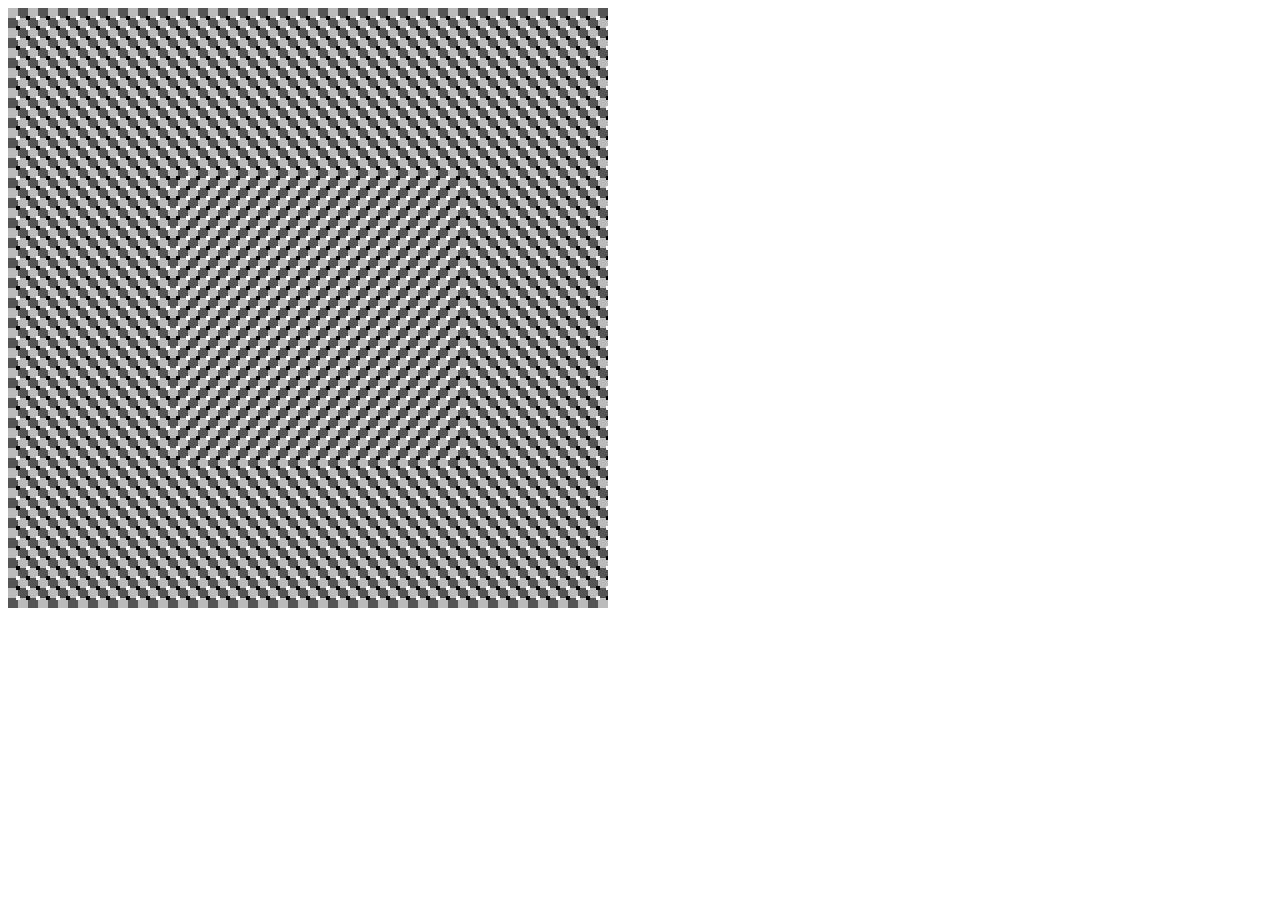
<file: art/index.html>
<!DOCTYPE html>
<html lang="en">
<head>
    <title>Visual Art</title>
    </head>
    <script src="art.js" defer></script>
</head>
<body>
    <canvas id="myc" height="600" width="600"></canvas>
</body>
</html>
</file>
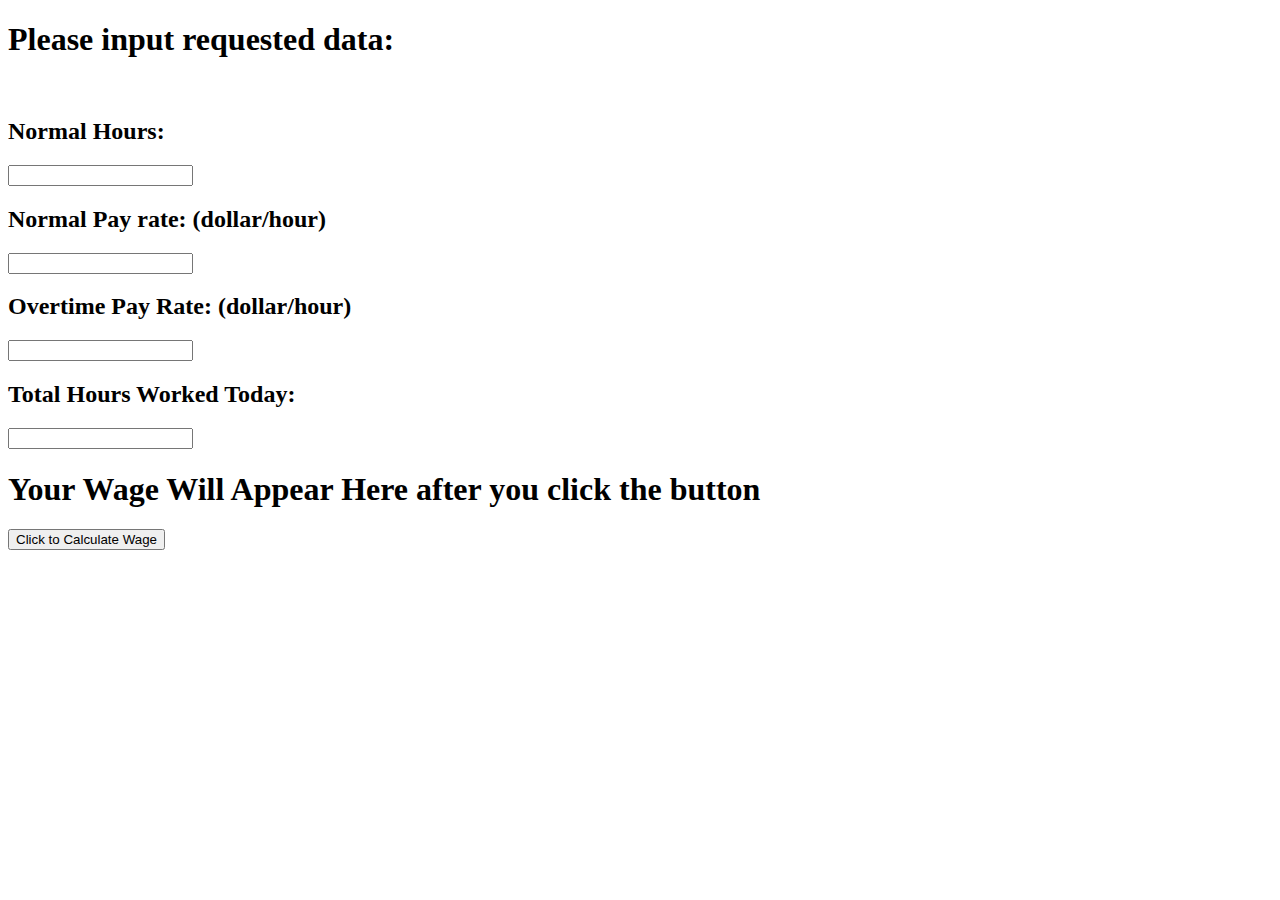
<file: calculatePay/index.html>
<!DOCTYPE html>
<html>
    <head>
        <title>Wage Calculator</title>
        <script src="formula.js"defer></script>
    </head>

    <body>
        <h1></h1>
        <h1> Please input requested data: </h1>
        <br>
        <h2> Normal Hours:</h2>
        <input type="number" id="normal_hours">
        <h2>Normal Pay rate: (dollar/hour)</h2>
        <input type="number" id="normal_payrate">
        <h2>Overtime Pay Rate: (dollar/hour)</h2>
        <input type="number" id="overtime_payrate">

        <h2>Total Hours Worked Today:</h2>
        <input type="number" id="total_hours">
        <h1 id="wage"> Your Wage Will Appear Here after you click the button </h1>
        <button id="b">Click to Calculate Wage</button>
  

      
</body>
</<html/>
</file>
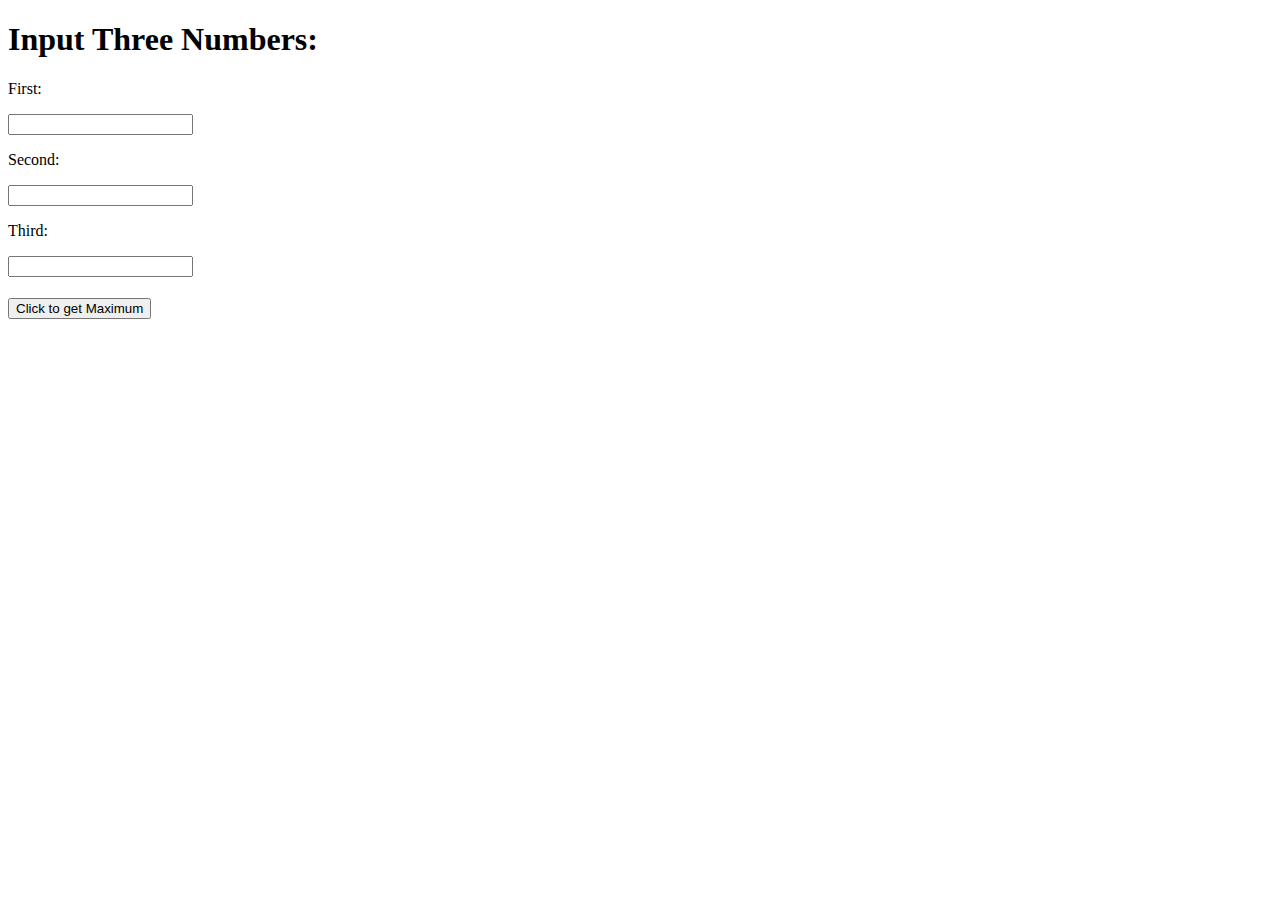
<file: comparenumbers/index.html>
<!DOCTYPE html>
<html>
    <head>
        <title>Maximum</title>
        <script src="formula.js"defer></script>
    </head>

    <body>
        <h1></h1>
        <h1> Input Three Numbers: </h1>
        <p>First:</p>
        <input type="number" id="First">
        <p>Second:</p>
        <input type="number" id="Second">
        <p> Third:</p>
        <input type="number" id="Third">
        <h1 id="result"></h1>
                
        <button id="btn">Click to get Maximum</button>
  

      
</body>
</<html/>
</file>
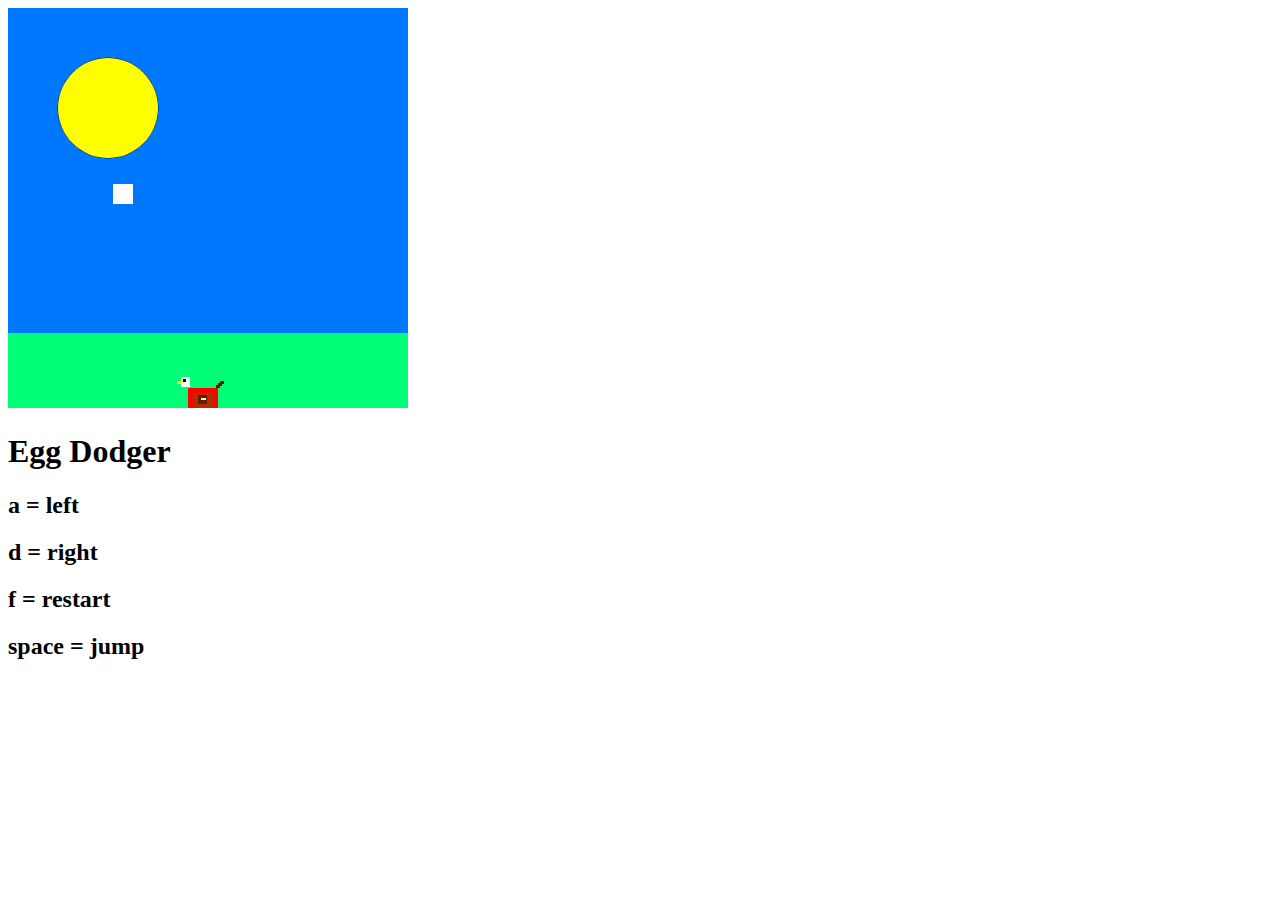
<file: finalProject/index.html>
<!DOCTYPE html>
<html lang="en">
<head>
   <script src="code.js" defer></script>
    <title>final exam</title>
</head>
<body>
    <canvas height="400" width="400" id="myc"></canvas>
    <h1 id = "Egg Dodger"> Egg Dodger</h1>
    <h2 id = "a to move left"> a = left</h2>
    <h2 id = "d to move right"> d = right</h2>
    <h2 id = "f to restart"> f = restart</h2>
    <h2 id = "space"> space = jump</h2>
</body>
</html>
</file>
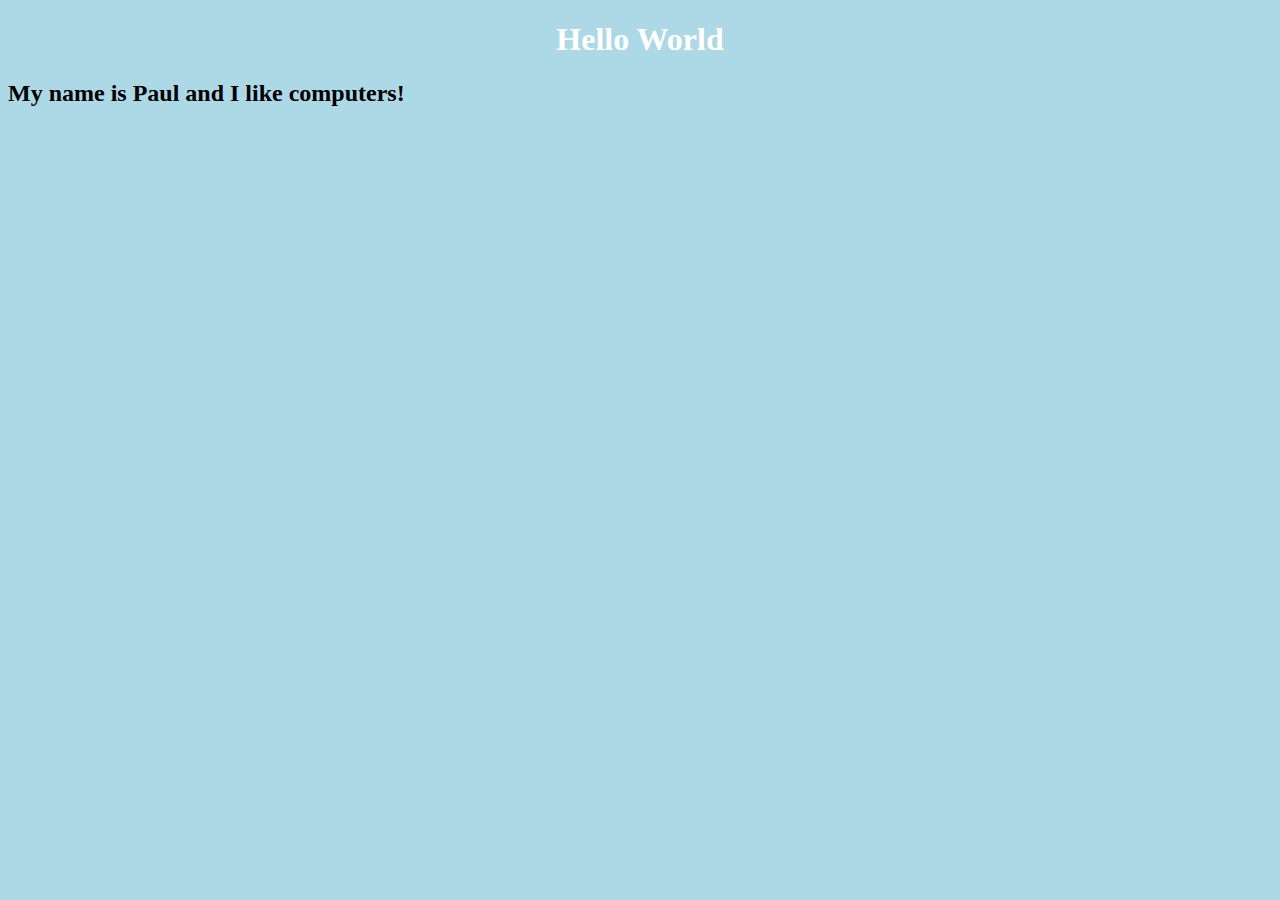
<file: hello/index.html>
<!DOCTYPE html>
<html>
<head>
    <title>My Web Page</title>
    <script src="code.js"defer></script>
    <link rel="stylesheet" href="style2.css"
</head>
<body>
    <h1 id="header"</h1>
    <br>
    <h2> My name is Paul and I like computers!</h2>

</body>
</html>
</file>
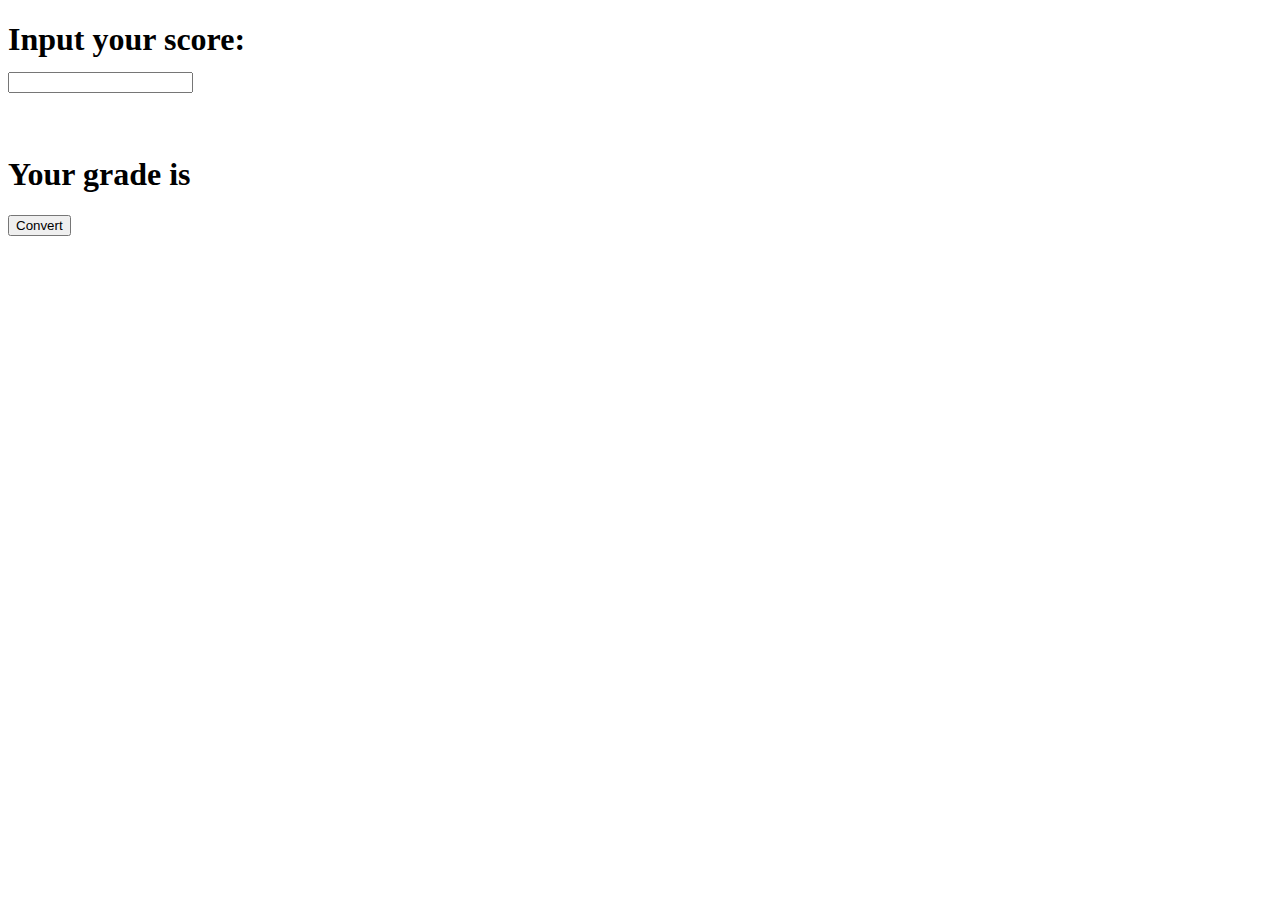
<file: lettergrade/index.html>
<!DOCTYPE html>
<html>
    <head>
        <title>Grade</title>
        <script src="grade.js" defer></script>
    
    </head>
    <body>
        <h1> Input your score: 
            <br>   
            <input type="number" id = "score" >
        </h1>
            <br>
            <h1 id="letter"> Your grade is</h1>
  
    <button id="b">Convert</button>

        
    </body>
</file>
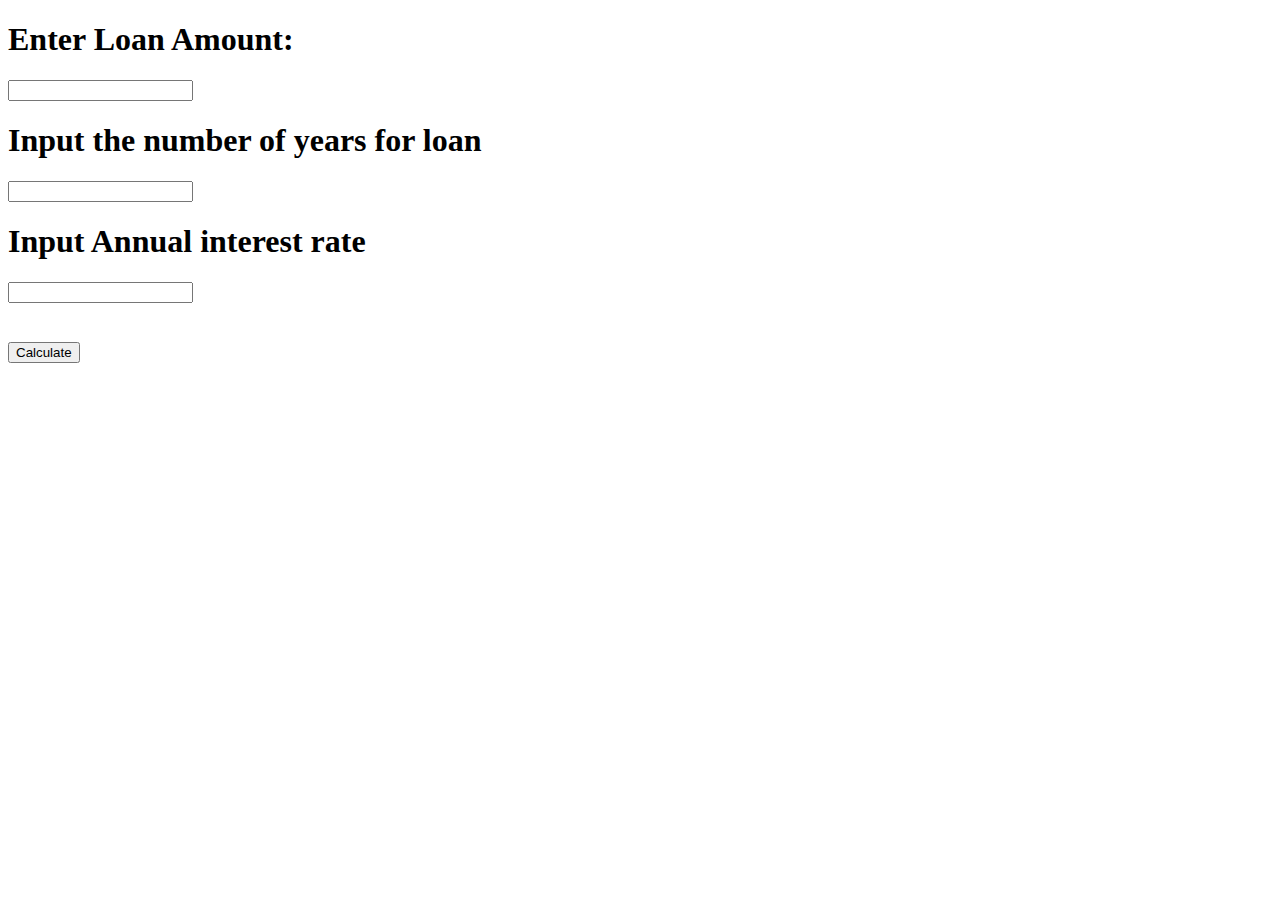
<file: Loan/index.html>
<!DOCTYPE html>
<html>
    <head>
        <title>Loan Calculator</title>
        <script src="formula.js"defer></script>
    </head>

    <body>
        <h1></h1>
        <h1> Enter Loan Amount: </h1>
        <input type="number" id="loan">
        <h1>Input the number of years for loan</h1>
        <input type="number" id="years">
        <h1>Input Annual interest rate</h1>
        <input type="number" id="rate">

        <br><br>
        <h1 id="Total amount of loan"></h1>

        <button id="btn">Calculate</button>

      
</body>
</html>
</file>
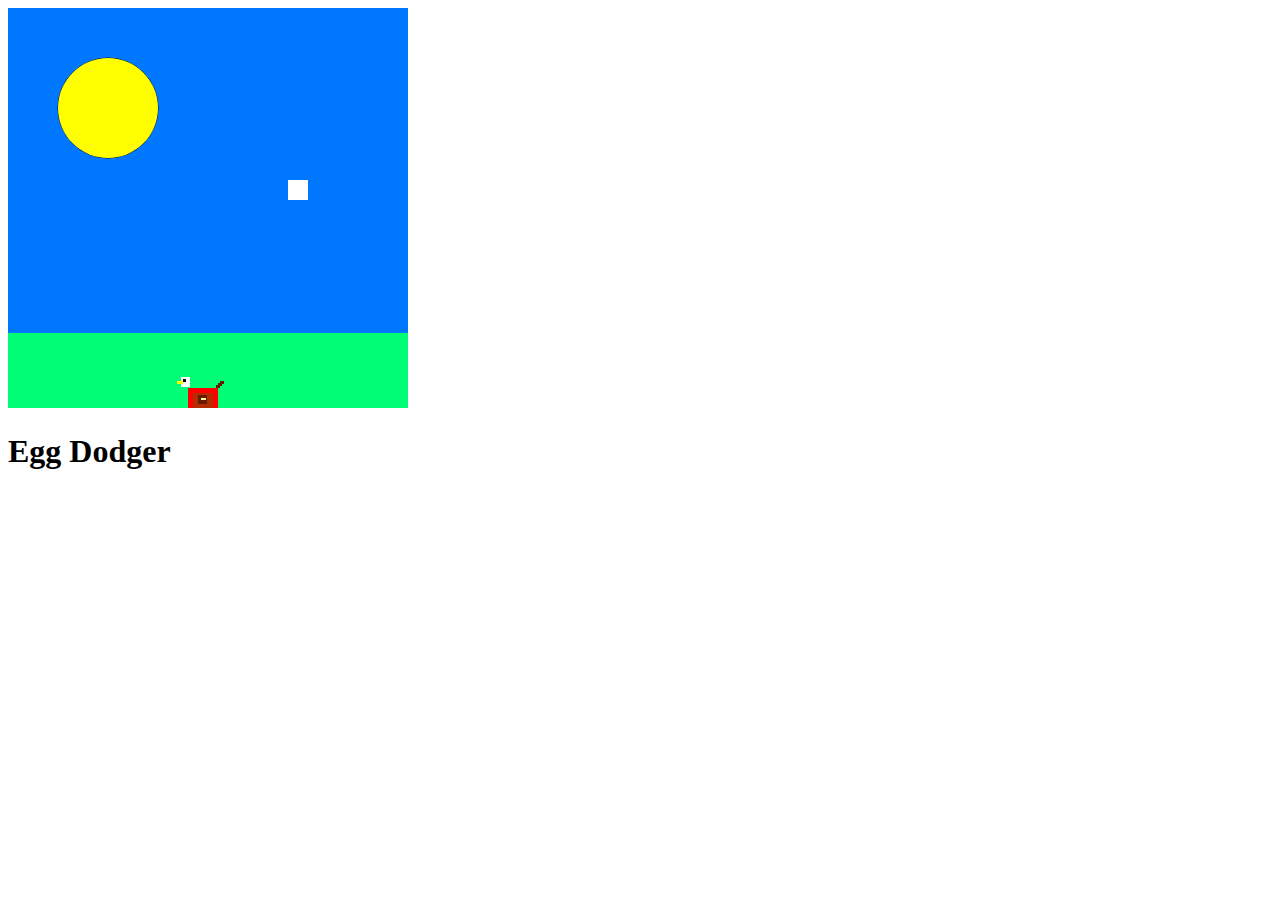
<file: finalProject/index 1.html>
<!DOCTYPE html>
<html lang="en">
<head>
   <script src="code.js" defer></script>
    <title>final exam</title>
</head>
<body>
    <canvas height="400" width="400" id="myc"></canvas>
    <h1 id = "Egg Dodger"> Egg Dodger</h1>
  
</body>
</html>
</file>
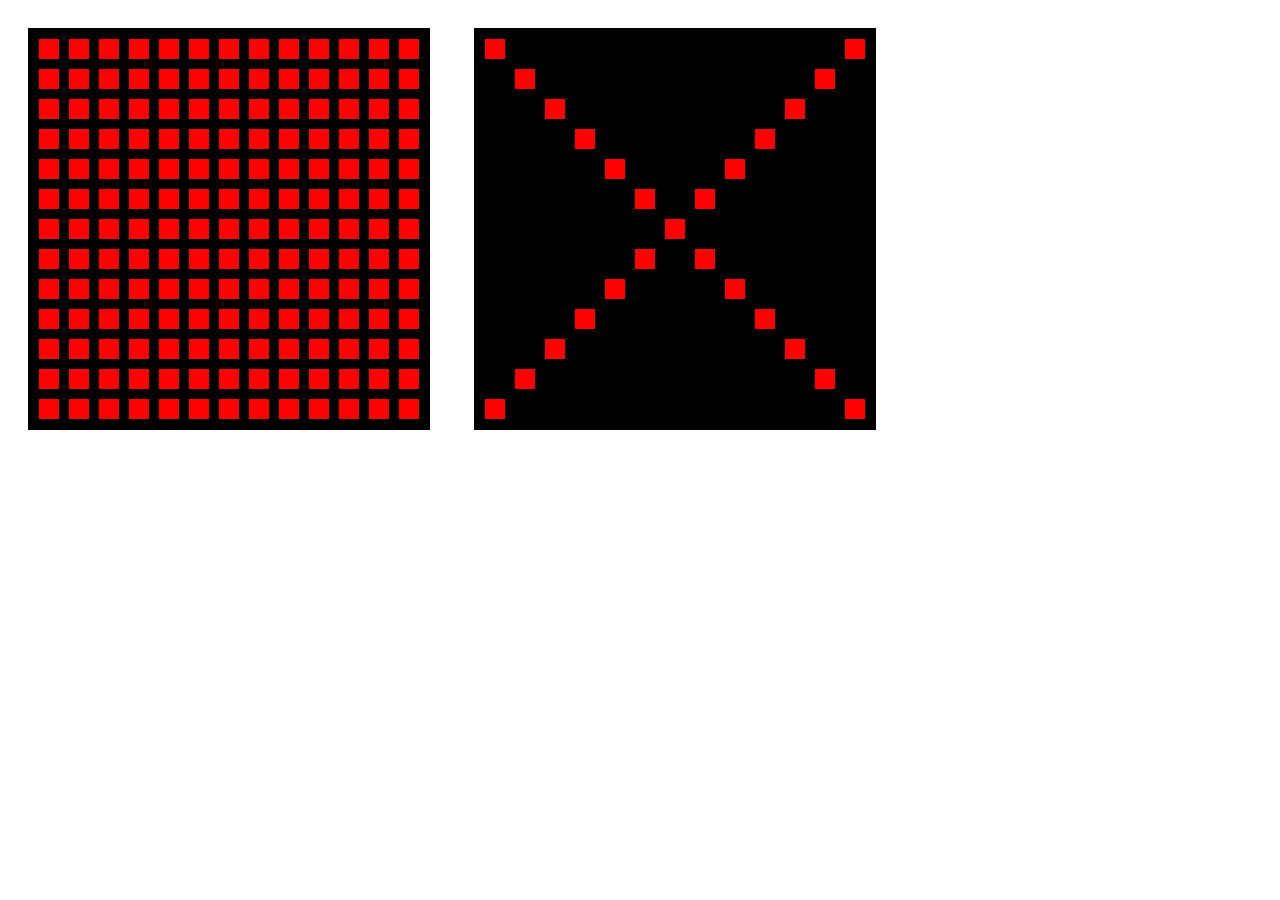
<file: patterns/patterns.html>
<!DOCTYPE html>
<html>
<head>
    <title>Canvas Pattern</title>
    <style>
        canvas {
            border: 1px solid #000;
            margin: 20px;
        }
    </style>
</head>
<body>
    <canvas id="pattern1" width="400" height="400"></canvas>
    <canvas id="pattern2" width="400" height="400"></canvas>

    <script src="patterns.js"></script>
</body>
</html>
</file>
<file: hello/style2.css>
body {
    background-color: lightblue;
  }
  
  h1 {
    color: white;
    text-align: center;
  }
  
  p {
    font-family: Arial, Helvetica, sans-serif;
    font-size: 96;
  }
</file>
